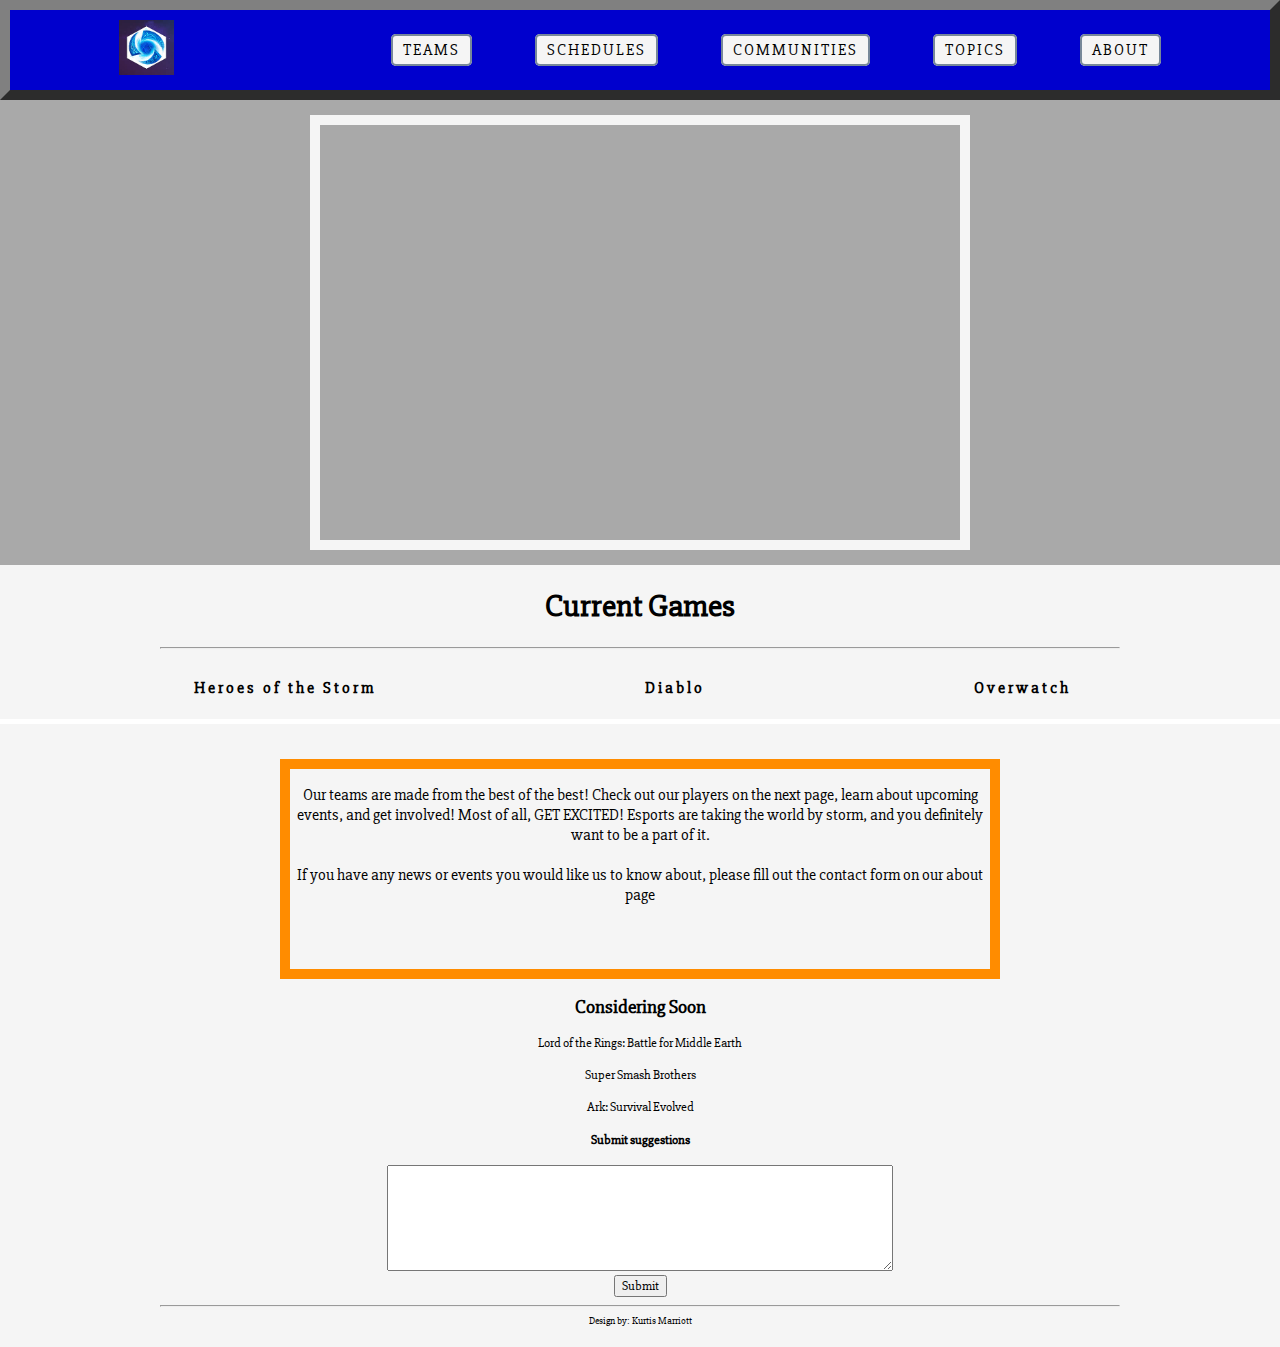
<file: index.html>
<!DOCTYPE html>
<html lang="en">
<head>
    <meta charset="UTF-8">
    <title>Utah's Best Esport Site</title>
    <link href="https://fonts.googleapis.com/css?family=Slabo+27px" rel="stylesheet">
    <link rel="stylesheet" type="text/css" href="styles.css">
</head>
<body>
<header>
        <nav>
            <div>
                <a class="logo" href="index.html">
                    <img src="Images/Hots logo.jpeg"
                         style="width:55px;height:55px;"
                         class="logo">
                </a>
            </div>
            <div>

                <a class="links" href="Teams.html">TEAMS</a>
                <a class="links" href="Schedules.html">SCHEDULES</a>
                <a class="links" href="Communities.html">COMMUNITIES</a>
                <a class="links" href="Topics.html">TOPICS</a>
                <a class="links" href="About.html">ABOUT</a>
            </div>
        </nav>

    <div>
        <iframe
                width="560"
                height="415"
                src="https://www.youtube.com/embed/dMIGZ9VVaTU"
                frameborder="0"
                allowfullscreen></iframe>
    </div>
</header>
<section>
    <h1 class="title1">Current Games</h1>
        <div class="container1"><hr></div>
<div class="titles">
    <h4 class="title2">Heroes of the Storm</h4>
        <p></p>
    <h4 class="title2">Diablo</h4>
        <p></p>
    <h4 class="title2">Overwatch</h4>
        <p></p>

</div>


<footer>
    <div class="intro"><p>Our teams are made from the best of the best! Check out our players on the next page,
        learn about upcoming events, and get involved! Most of all, GET EXCITED! Esports are taking the world by storm, and
        you definitely want to be a part of it.

        <br> <br>
        If you have any news or events you would like us to know about, please fill out the contact form on our about page
    </p></div>
    <div class="footer" ><h2>Considering Soon</h2>
        <div class="game">
            Lord of the Rings: Battle for Middle Earth <br><br>

            Super Smash Brothers<br><br>


            Ark: Survival Evolved

        </div>
    </div>

    <div class="footer">
        <h4>Submit suggestions</h4>
        <textarea title="Suggestion Box" class="suggestions"></textarea>
    </div>
    <form><input type="submit" value="Submit"></form>
    <div class="container1"><hr></div>
    <div class="bottom">
        Design by: Kurtis Marriott
    </div>

</footer>

</section>
</body>
</html>
</file>
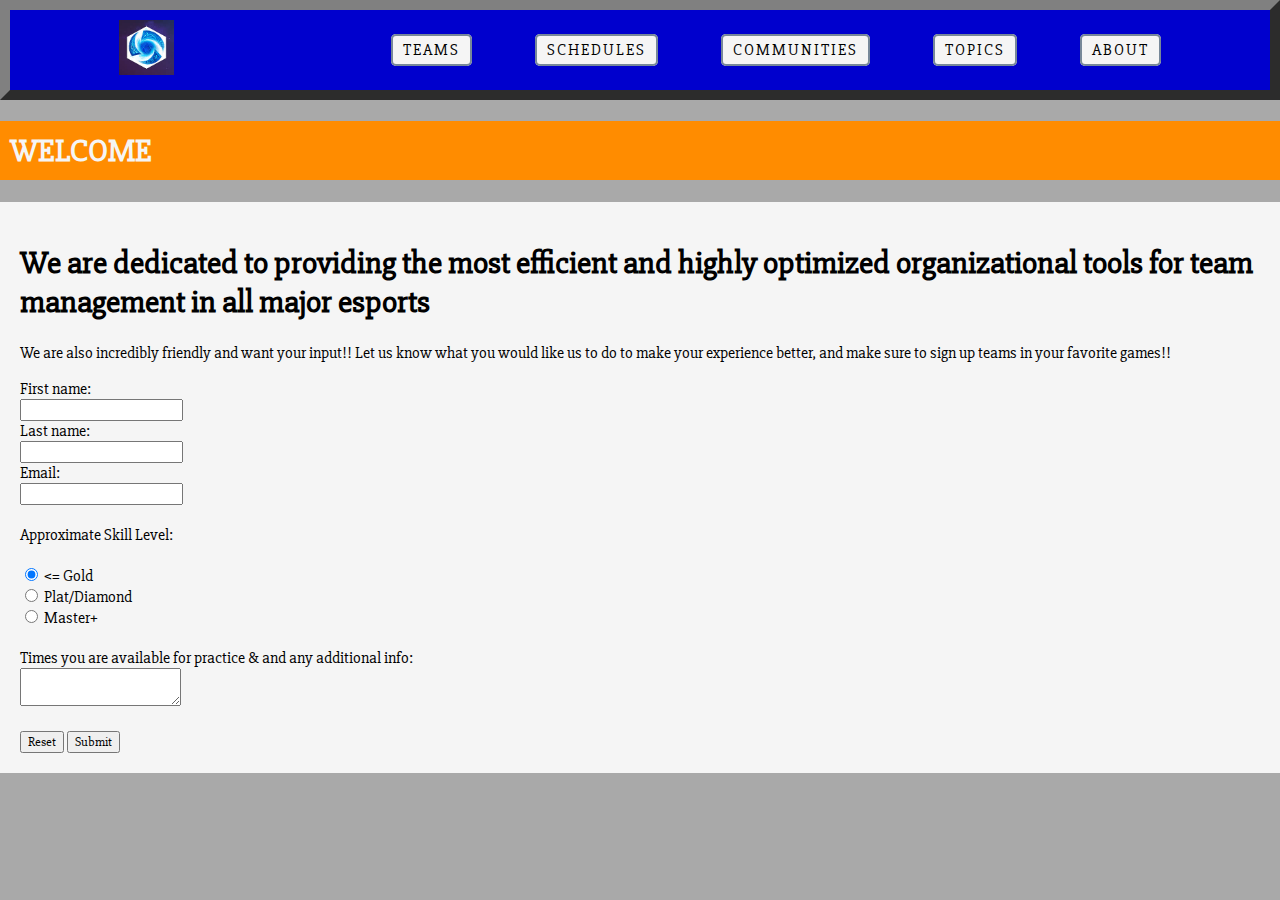
<file: About.html>
<!DOCTYPE html>
<html lang="en">
<head>
    <meta charset="UTF-8">
    <title>Title</title>
    <link href="https://fonts.googleapis.com/css?family=Slabo+27px" rel="stylesheet">
    <link rel="stylesheet" href="about.css">
</head>
<body>
<header>
    <nav>
        <div>
            <a class="logo" href="index.html">
                <img src="Images/Hots logo.jpeg"
                     style="width:55px;height:55px;"
                     class="logo">
            </a>
        </div>
        <div>

            <a class="links" href="Teams.html">TEAMS</a>
            <a class="links" href="Schedules.html">SCHEDULES</a>
            <a class="links" href="Communities.html">COMMUNITIES</a>
            <a class="links" href="Topics.html">TOPICS</a>
            <a class="links" href="About.html">ABOUT</a>
        </div>
    </nav>
</header>
<h1 class="maintitle">WELCOME</h1>
<section class="main">
<h1>We are dedicated to providing the most efficient and highly optimized organizational tools for team
management in all major esports</h1>
<p>We are also incredibly friendly and want your input!! Let us know what you would like us to do to make your experience better,
and make sure to sign up teams in your favorite games!!</p>
<form>
    First name:<br>
    <input title="name" type="text" name="firstname"><br>
    Last name:<br>
    <input type="text" name="lastname"><br>
    Email:<br>
    <input type="email" name="email"><br><br>
    Approximate Skill Level:<br><br>
    <input type="radio" name="Experience" value="<= Gold" checked> <= Gold<br>
    <input type="radio" name="Experience" value="Plat/Diamond"> Plat/Diamond<br>
    <input type="radio" name="Experience" value="Master+"> Master+<br><br>
    Times you are available for practice & and any additional info:<br>
    <textarea title="Contact us">
        
    </textarea><br><br>
    <input type="reset">
    <input type="submit" value="Submit">
</form>


</body>
</html>
</file>
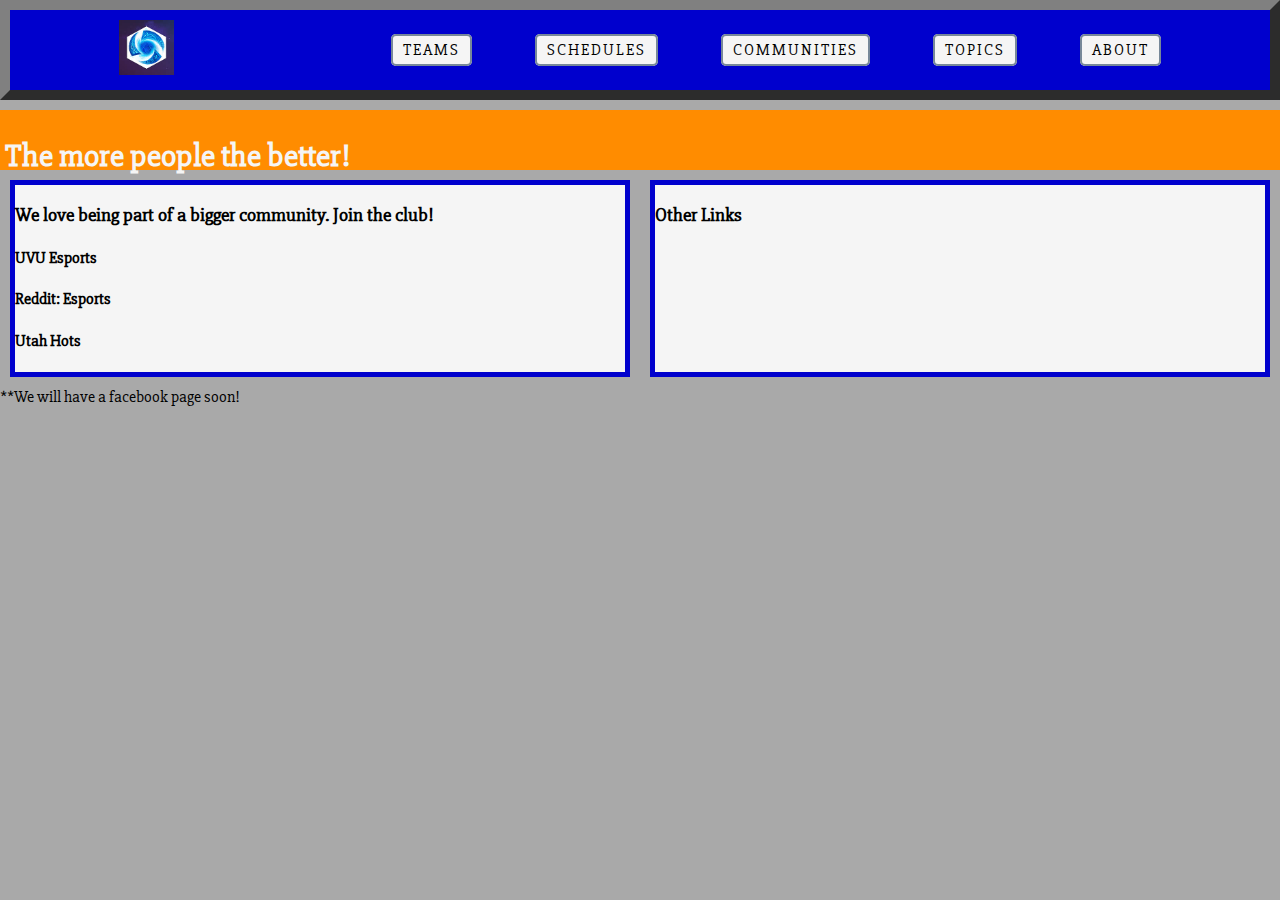
<file: Communities.html>
<!DOCTYPE html>
<html lang="en">
<head>
    <meta charset="UTF-8">
    <title>Communities</title>
    <link href="https://fonts.googleapis.com/css?family=Slabo+27px" rel="stylesheet">
    <link rel="stylesheet" href="communities.css">
</head>
<body>
    <header>
        <nav>
            <div>
                <a class="logo"
                   href="index.html">
                    <img src="Images/Hots logo.jpeg"
                         style="width:55px;height:55px;"
                         class="logo">
                </a>
            </div>
            <div>

                <a class="links" href="Teams.html">TEAMS</a>
                <a class="links" href="Schedules.html">SCHEDULES</a>
                <a class="links" href="Communities.html">COMMUNITIES</a>
                <a class="links" href="Topics.html">TOPICS</a>
                <a class="links" href="About.html">ABOUT</a>
            </div>
        </nav>
    </header>
    <div>
        <div class="maintitle"><h1>The more people the better!</h1>
        </div>
        <div class="columns">
            <div class="column1"><h3>We love being part of a bigger community. Join the club!</h3>
                <h4>UVU Esports</h4>
                <h4>Reddit: Esports</h4>
                <h4>Utah Hots</h4>
            </div>

            <div class="column2">
                <h3>Other Links</h3>

            </div>
        </div>
        <div>
            **We will have a facebook page soon!
        </div>
    </div>
    <footer>

    </footer>

</body>
</html>
</file>
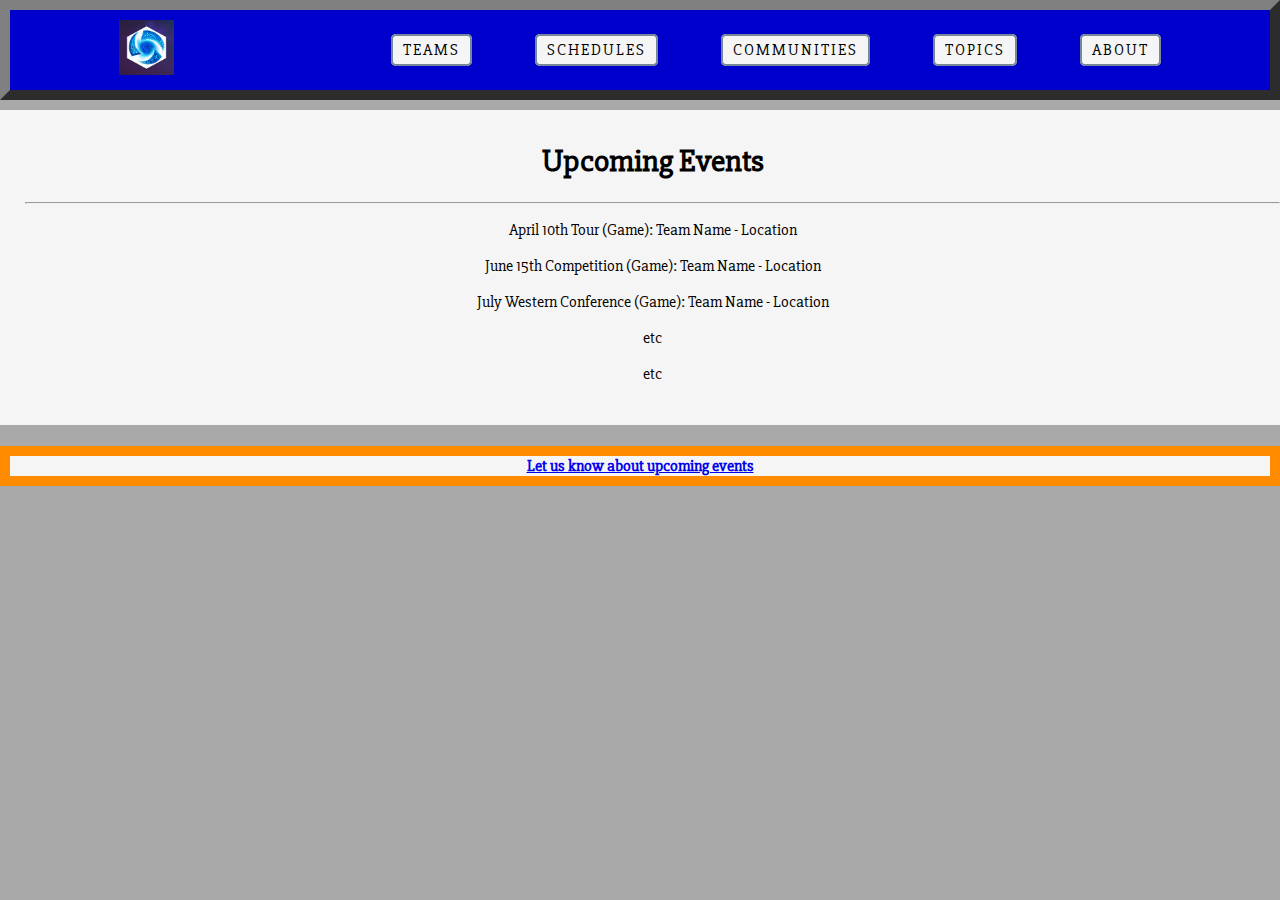
<file: Schedules.html>
<!DOCTYPE html>
<html lang="en">
<head>
    <meta charset="UTF-8">
    <title>Schedules</title>
    <link href="https://fonts.googleapis.com/css?family=Slabo+27px" rel="stylesheet">
    <link rel="stylesheet" href="schedules.css">
</head>
<body>
<header>
    <nav>
        <div>
            <a class="logo"
               href="index.html">
                <img src="Images/Hots logo.jpeg"
                     style="width:55px;height:55px;"
                     class="logo">
            </a>
        </div>
        <div>

            <a class="links" href="Teams.html">TEAMS</a>
            <a class="links" href="Schedules.html">SCHEDULES</a>
            <a class="links" href="Communities.html">COMMUNITIES</a>
            <a class="links" href="Topics.html">TOPICS</a>
            <a class="links" href="About.html">ABOUT</a>
        </div>
    </nav>
</header>
<section>
    <h1>Upcoming Events</h1>
    <div class="container1"><hr></div>
    <p>April 10th Tour (Game): Team Name - Location</p>
    <p>June 15th Competition (Game): Team Name - Location</p>
    <p>July Western Conference (Game): Team Name - Location</p>
    <p>etc</p>
    <p>etc</p>
</section>
<footer>
    <h4><a href="About.html">Let us know about upcoming events</a></h4>
</footer>

</body>
</html>
</file>
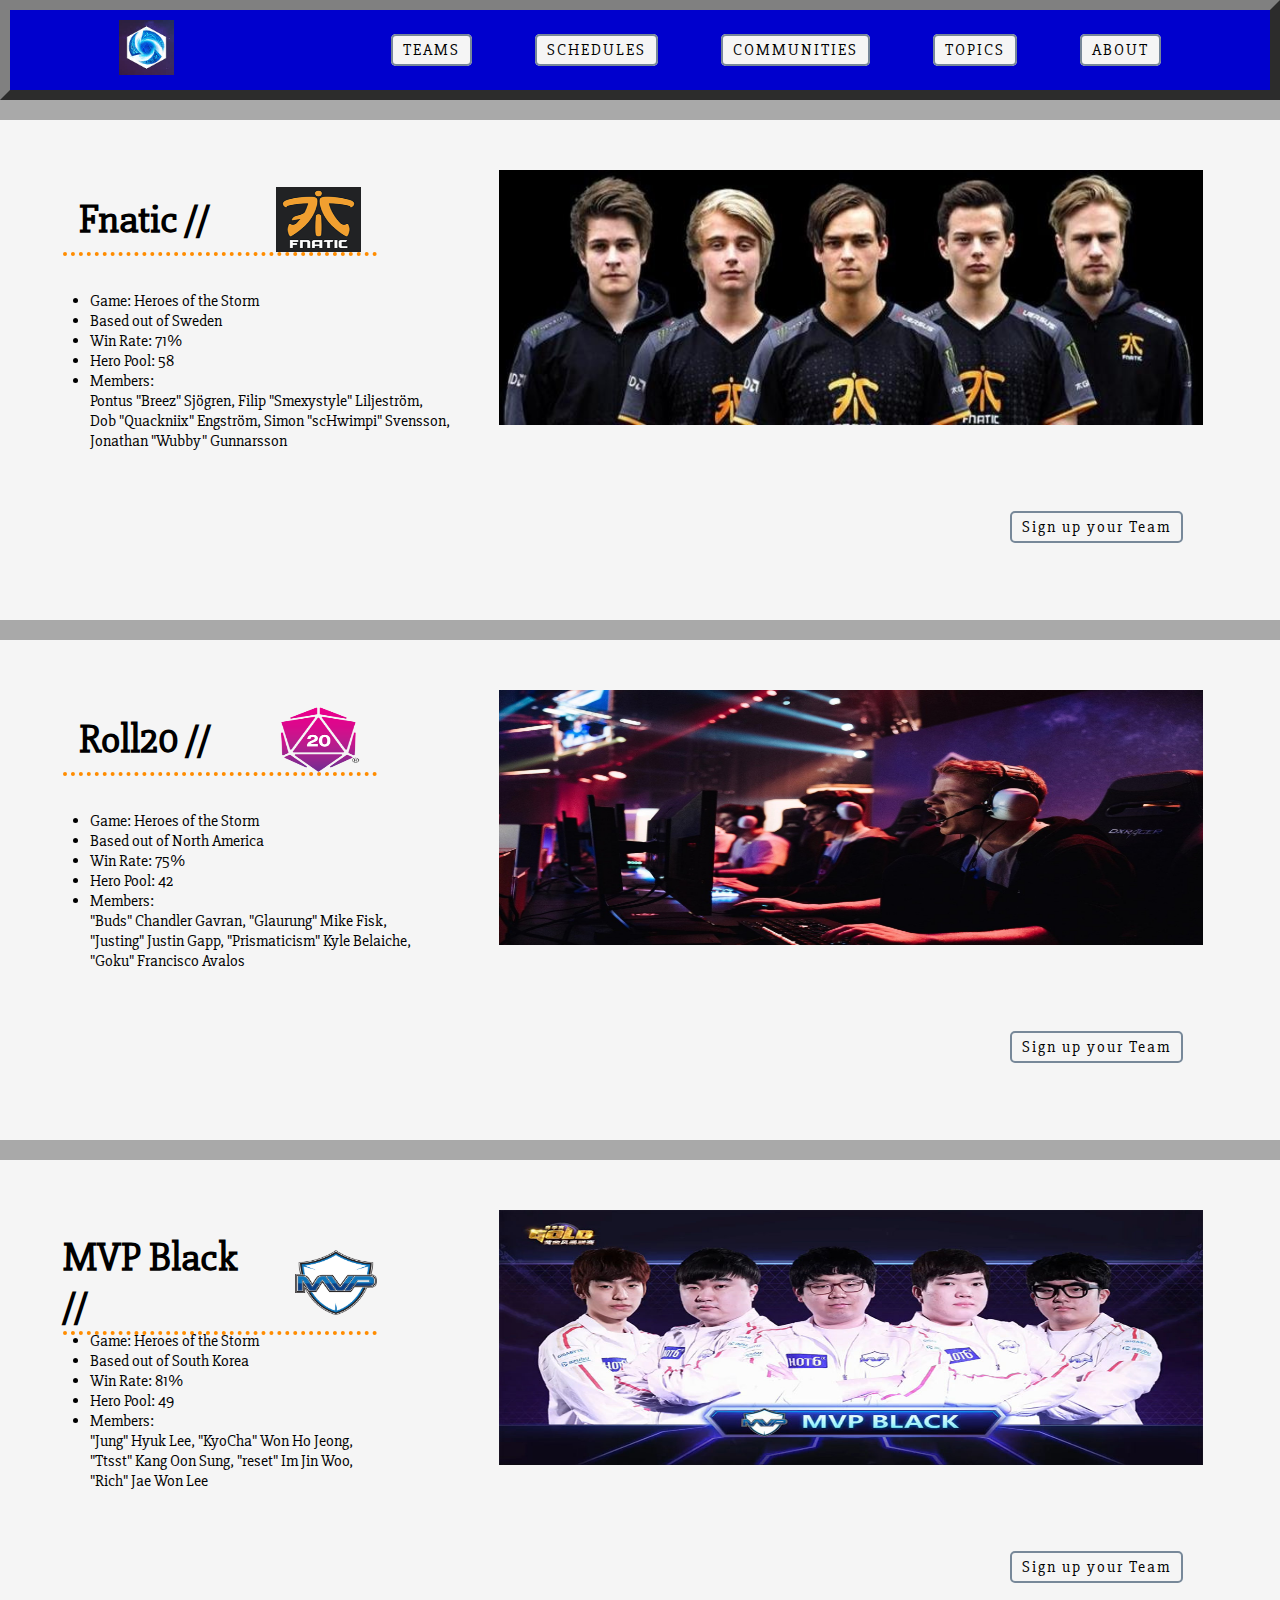
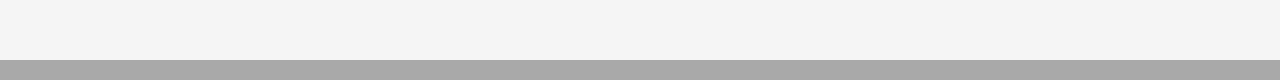
<file: Teams.html>
<!DOCTYPE html>
<html lang="en">
<head>
    <meta charset="UTF-8">
    <title>Teams</title>
    <link href="https://fonts.googleapis.com/css?family=Slabo+27px" rel="stylesheet">
    <link rel="stylesheet" href="teams.css">
</head>
<body>
<header>
    <nav>
        <div>
            <a class="logo" href="index.html">
                <img src="Images/Hots logo.jpeg"
                     style="width:55px;height:55px;"
                     class="logo">
            </a>
        </div>
        <div>

            <a class="links" href="Teams.html">TEAMS</a>
            <a class="links" href="Schedules.html">SCHEDULES</a>
            <a class="links" href="Communities.html">COMMUNITIES</a>
            <a class="links" href="Topics.html">TOPICS</a>
            <a class="links" href="About.html">ABOUT</a>
        </div>
    </nav>
</header>
<section class="teams">
    <div class="teamsection">
        <div class="teamlogo"><h1>Fnatic // <img class="logos" src="Images/fnatic logo.png"/></h1>

            </div>
        <img class="portraits" src="Images/FnaticPortrait.jpg"/>
    </div>
        <aside>
            <ul>
                <li>Game: Heroes of the Storm</li>
                <li>Based out of Sweden</li>
                <li>Win Rate: 71%</li>
                <li>Hero Pool: 58</li>
                <li>Members: <br>
                Pontus "Breez" Sjögren,
                Filip "Smexystyle" Liljeström, <br>
                Dob "Quackniix" Engström,
                Simon "scHwimpi" Svensson, <br>
                Jonathan "Wubby" Gunnarsson</li>
            </ul>

        <p><a class="links" href="About.html">Sign up your Team</a></p>
    </aside>
</section>
<section class="teams">
    <div class="teamsection">
        <div class="teamlogo"><h1>Roll20 // <img class="logos" src="Images/Roll20Logo.png"/></h1>

            </div>
        <img class="portraits" src="Images/Roll20portrait(glaurung).jpg"/>
    </div>
    <aside>
        <ul>
            <li>Game: Heroes of the Storm</li>
            <li>Based out of North America</li>
            <li>Win Rate: 75%</li>
            <li>Hero Pool: 42</li>
            <li>Members: <br>
                "Buds"	Chandler Gavran,
                 "Glaurung"	Mike Fisk, <br>
                 "Justing"	Justin Gapp,
                 "Prismaticism"	Kyle Belaiche, <br>
                 "Goku"	Francisco Avalos
                </li>
        </ul>

        <p><a class="links" href="About.html">Sign up your Team</a></p>
    </aside>
</section>
<section class="teams">
    <div class="teamsection">
        <div class="teamlogo"><h2>MVP Black //<img class="logos" src="Images/MVPBlacklogo.png"/></h2>

            </div>
        <img class="portraits" src="Images/MVPBlackPortrait.jpg"/>
    </div>
    <aside>
        <ul>
            <li>Game: Heroes of the Storm</li>
            <li>Based out of South Korea</li>
            <li>Win Rate: 81%</li>
            <li>Hero Pool: 49</li>
            <li>Members: <br>
                "Jung" Hyuk Lee,
                 "KyoCha"	Won Ho Jeong,	<br>
                 "Ttsst"	Kang Oon Sung,
                 "reset"	Im Jin Woo,	<br>
                 "Rich"	Jae Won Lee
                </li>
        </ul>

        <p><a class="links" href="About.html">Sign up your Team</a></p>
    </aside>
</section>
</body>
</html>
</file>
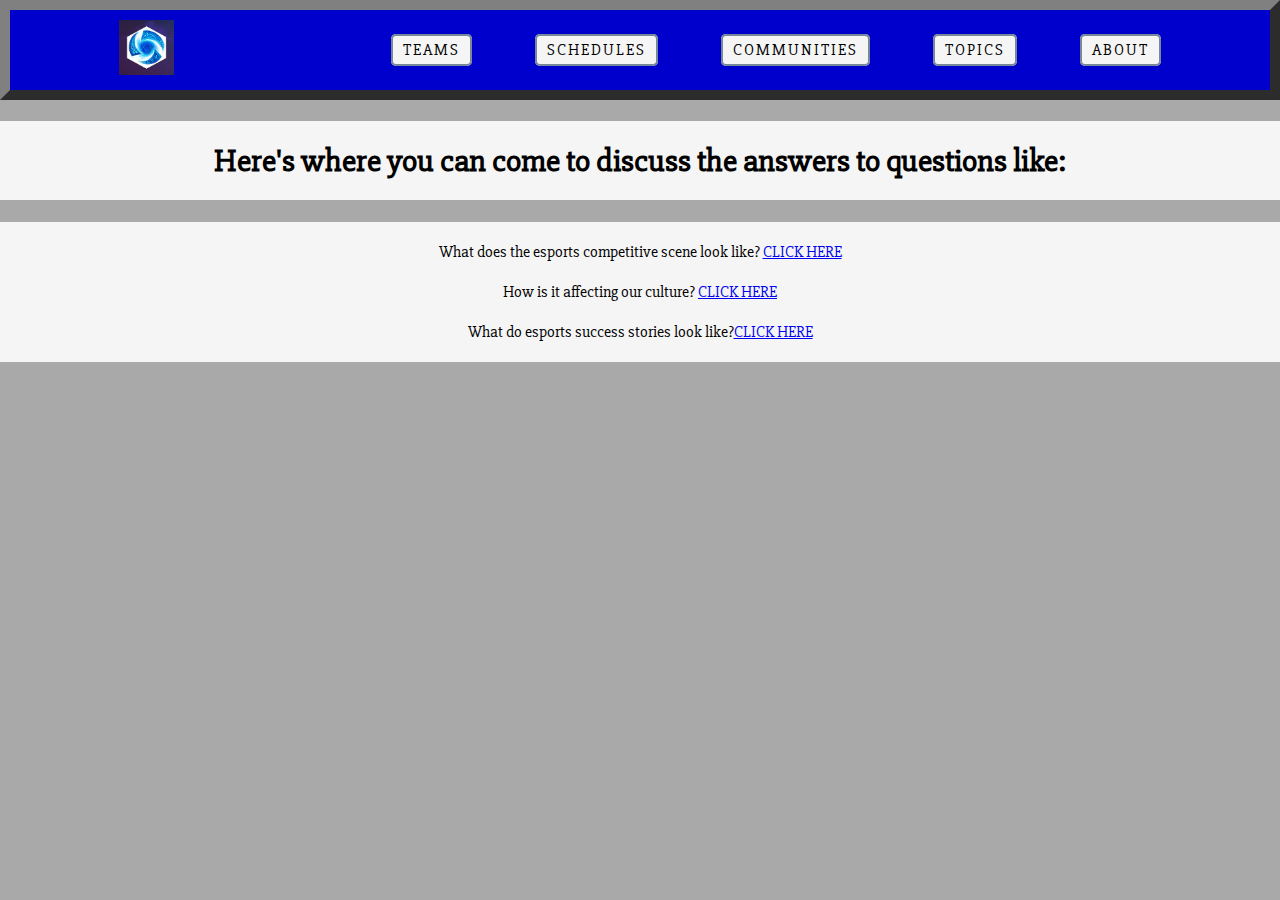
<file: Topics.html>
<!DOCTYPE html>
<html lang="en">
<head>
    <meta charset="UTF-8">
    <title>Title</title>
    <link href="https://fonts.googleapis.com/css?family=Slabo+27px" rel="stylesheet">
    <link rel="stylesheet" href="topics.css">
</head>
<body>
<header>
    <nav>
        <div>
            <a class="logo"
               href="index.html">
                <img src="Images/Hots logo.jpeg"
                     style="width:55px;height:55px;"
                     class="logo">
            </a>
        </div>
        <div>

            <a class="links" href="Teams.html">TEAMS</a>
            <a class="links" href="Schedules.html">SCHEDULES</a>
            <a class="links" href="Communities.html">COMMUNITIES</a>
            <a class="links" href="Topics.html">TOPICS</a>
            <a class="links" href="About.html">ABOUT</a>
        </div>
    </nav>
</header>
    <div><h1>Here's where you can come to discuss the answers to questions like:</h1></div>
        <div>
            <p>
                What does the esports competitive scene look like?
                <a href="http://www.espn.com/espn/story/_/id/13059210/esports-massive-industry-growing">
                    CLICK HERE</a><br><br>How is it affecting our culture?
                <a href="https://www.theguardian.com/sport/2017/jun/16/top-addiction-young-people-gaming-esports">
                    CLICK HERE</a><br><br>
                What do esports success stories look like?<a href="http://adage.com/article/news/e-sports/308447/">CLICK HERE</a>
            </p>
        <div>
</body>
</html>
</file>
<file: styles.css>
* {
    font-family: 'Slabo 27px', serif;

}

.logo{


}

nav {
    text-align: center;
    word-spacing: 60px;
    text-decoration: none;
    border:10px outset grey;
    background: mediumblue;
    font-size: 1em;
    padding: 10px 0;
    display: flex;
    justify-content: space-around;
    align-items: center;

}

.links {
    text-decoration: none;
    border: 2px solid lightslategray;
    background: whitesmoke;
    color:black;
    border-radius: 5px;
    letter-spacing: 2px;
    padding: 4px 10px;


}

iframe {
    display: block;
    margin: 15px auto 15px auto;
    width: 50%;
    text-align: center;
    border: 10px solid whitesmoke ;

}

section {
    background: whitesmoke;
    overflow: auto;

}

body {
    background: darkgray;
    margin: 0;
    padding: 0;
    width: 100%;

}

.title1{
    display:flex;
    justify-content: center;

}

.container1 {
    width: 75%;
    margin: auto auto auto auto;

}

footer {

    border-top: 5px solid white;
    margin-bottom: 20px;
    text-align: center;

}

.footer{
    font-size: .8em;



}

.bottom{
    text-align: center;
    font-size: .6em;

}

.suggestions{
    width:500px;
    height:100px;

}

.game {
    display: flex;
    justify-content: center;
    flex-direction: row;
    align-content: space-between;


}

.titles {
    display: flex;
    justify-content: space-evenly;
    width: 100%;
    margin-left: 60px;
}

.links:hover {
    background-color: darkorange;
    color: whitesmoke;
}

.intro{

    width: 700px;
    height: 200px;
    border: 10px darkorange solid;
    margin: auto;
    margin-top: 35px;
}

.title2 {
    letter-spacing: 3px;

}
</file>
<file: about.css>
* {
    font-family: 'Slabo 27px', serif;

}

.logo{


}

nav {
    text-align: center;
    word-spacing: 60px;
    text-decoration: none;
    border:10px outset grey;
    background: mediumblue;
    font-size: 1em;
    padding: 10px 0;
    display: flex;
    justify-content: space-around;
    align-items: center;

}

.links {
    text-decoration: none;
    border: 2px solid lightslategray;
    background: whitesmoke;
    color:black;
    border-radius: 5px;
    letter-spacing: 2px;
    padding: 4px 10px;


}

iframe {
    display: block;
    margin: 15px auto 15px auto;
    width: 50%;
    text-align: center;
    border: 10px solid whitesmoke ;

}

section {
    background: whitesmoke;
    overflow: auto;

}

body {
    background: darkgray;
    margin: 0;
    padding: 0;
    width: 100%;

}

.title1{
    display:flex;
    justify-content: center;

}

.container1 {
    width: 75%;
    margin: auto auto auto auto;

}

footer {

    border-top: 5px solid white;
    margin-bottom: 20px;
    text-align: center;

}

.footer{
    font-size: .8em;



}

.bottom{
    text-align: center;
    font-size: .6em;

}

.suggestions{
    width:500px;
    height:100px;

}

.game {
    display: flex;
    justify-content: center;
    flex-direction: row;
    align-content: space-between;


}

.titles {
    display: flex;
    justify-content: space-evenly;
    width: 100%;
    margin-left: 60px;
}

.links:hover {
    background-color: darkorange;
    color: whitesmoke;
}

.maintitle {
    background-color: darkorange;
    padding: 10px;
    color: whitesmoke;

}

.main {
    padding: 20px;

}
</file>
<file: communities.css>
* {
    font-family: 'Slabo 27px', serif;

}

nav {
    text-align: center;
    word-spacing: 60px;
    text-decoration: none;
    border: 10px outset grey;
    background: mediumblue;
    font-size: 1em;
    padding: 10px 0;
    display: flex;
    justify-content: space-around;
    align-items: center;
    margin-bottom:10px;
}

.links {
    text-decoration: none;
    border: 2px solid lightslategray;
    background: whitesmoke;
    color: black;
    border-radius: 5px;
    letter-spacing: 2px;
    padding: 4px 10px;
}

body {
    background: darkgray;
    margin: 0;
    padding: 0;
    width: 100%;
}

.links:hover {
    background-color: darkorange;
    color: whitesmoke;
}

.columns {
    display:flex;

}

.column1 {
    background-color: whitesmoke;
    width: 50%;
    border: 5px solid mediumblue;
    margin: 10px;



}
.column2 {
    background-color: whitesmoke;
    width: 50%;
    border: 5px solid mediumblue;
    margin: 10px;

}

.maintitle{
    background-color: darkorange;
    padding: 5px;
    color: whitesmoke;
    height: 50px;

}
</file>
<file: schedules.css>
* {
    font-family: 'Slabo 27px', serif;

}

nav {
    text-align: center;
    word-spacing: 60px;
    text-decoration: none;
    border: 10px outset grey;
    background: mediumblue;
    font-size: 1em;
    padding: 10px 0;
    display: flex;
    justify-content: space-around;
    align-items: center;
}

.links {
    text-decoration: none;
    border: 2px solid lightslategray;
    background: whitesmoke;
    color: black;
    border-radius: 5px;
    letter-spacing: 2px;
    padding: 4px 10px;
}

body {
    background: darkgray;
    margin: 0;
    padding: 0;
    width: 100%;
}

.links:hover {
    background-color: darkorange;
    color: whitesmoke;
}

section {
    background-color:whitesmoke;
    padding-left: 25px;
    padding-top: 10px;
    padding-bottom: 25px;
    margin-top: 10px;
    text-align: center;



}

h4 {
    color: whitesmoke;
    text-decoration: none;
    text-align: center;
    border: 10px darkorange solid;
    background-color: whitesmoke;

}
</file>
<file: teams.css>
* {
    font-family: 'Slabo 27px', serif;

}

nav {
    text-align: center;
    word-spacing: 60px;
    text-decoration: none;
    border: 10px outset grey;
    background: mediumblue;
    font-size: 1em;
    padding: 10px 0;
    display: flex;
    justify-content: space-around;
    align-items: center;
}

.links {
    text-decoration: none;
    border: 2px solid lightslategray;
    background: whitesmoke;
    color: black;
    border-radius: 5px;
    letter-spacing: 2px;
    padding: 4px 10px;
}

body {
    background: darkgray;
    margin: 0;
    padding: 0;
    width: 100%;
}

.links:hover {
    background-color: darkorange;
    color: whitesmoke;
}

section {
    background-color: whitesmoke;

}

h1 {
    border-bottom: 4px darkorange dotted;
    width: 70%;
    margin-left: 12px;
    text-align: left;
    font-size: 2.5em;
    display: flex;
    align-items: center;
    justify-content: space-around;



}

h2 {
    border-bottom: 4px darkorange dotted;
    width: 70%;
    margin-left: 12px;
    text-align: left;
    font-size: 2.5em;
    display: flex;
    align-items: center;
    justify-content: space-around;


}

.logos {
    width: 85px;
    height: 65px;
    margin-left: 35px;
    margin-top: 0;

}

.portraits {
    width: 55%;
    height: 255px;
    padding-top: 50px;

}

.teamlogo {
    display:flex;
    justify-content: flex-start;
    flex-direction: column;
    width: 35%;
    margin-left: 4%;
    margin-top: 40px;

}

.teamsection {
    display:flex;
    flex-direction: row;


}

aside {
    position:relative;
    left: 50px;
    bottom: 150px;
}

.teams{
    height: 500px;
    margin-top: 20px;
    margin-bottom: 20px;
}

section a {
    Position: relative;
    left: 75%;
    top: 50px;

}
</file>
<file: topics.css>
* {
    font-family: 'Slabo 27px', serif;

}

nav {
    text-align: center;
    word-spacing: 60px;
    text-decoration: none;
    border: 10px outset grey;
    background: mediumblue;
    font-size: 1em;
    padding: 10px 0;
    display: flex;
    justify-content: space-around;
    align-items: center;
}

.links {
    text-decoration: none;
    border: 2px solid lightslategray;
    background: whitesmoke;
    color: black;
    border-radius: 5px;
    letter-spacing: 2px;
    padding: 4px 10px;
}

body {
    background: darkgray;
    margin: 0;
    padding: 0;
    width: 100%;
}

.links:hover {
    background-color: darkorange;
    color: whitesmoke;
}

h1 {
    background: whitesmoke;
    padding-top: 20px;
    padding-bottom: 20px;
    display: flex;
    justify-content: center;

}

p {
    background: whitesmoke;
    text-align: center;
    padding-top: 20px;
    padding-bottom: 20px;

}
</file>
